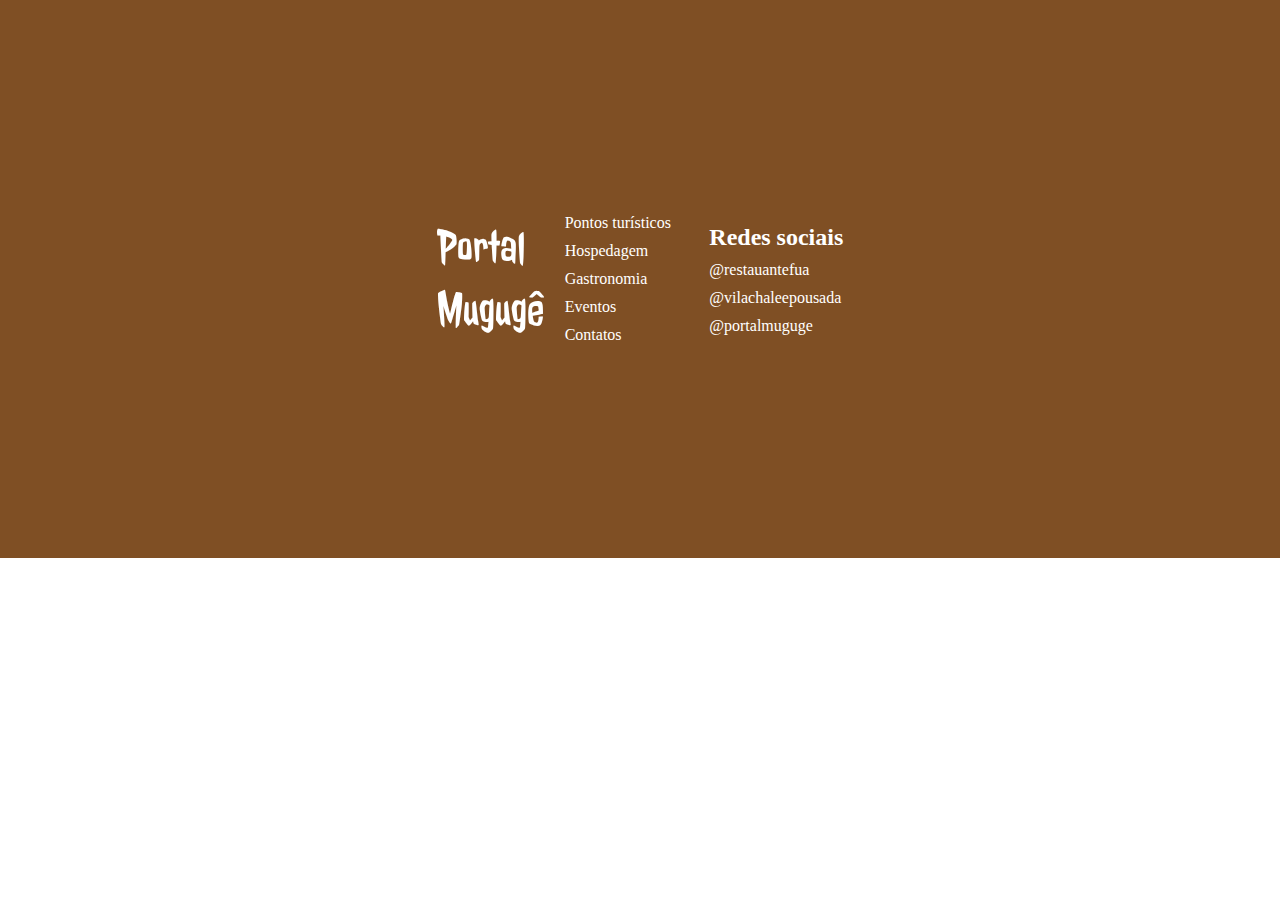
<file: index.html>
<!DOCTYPE html>
<html lang="pr-br">
<head>
    <meta charset="UTF-8">
    <meta name="viewport" content="width=device-width, initial-scale=1.0">
    <title>Mucugê</title>
    <link rel="stylesheet" href="./src/css/style.css">
    <link rel="preconnect" href="https://fonts.googleapis.com">
    <link rel="preconnect" href="https://fonts.gstatic.com" crossorigin>
    <link href="https://fonts.googleapis.com/css2?family=Jolly+Lodger&family=Poppins:ital,wght@0,100;0,200;0,300;0,400;0,500;0,600;0,700;0,800;0,900;1,100;1,200;1,300;1,400;1,500;1,600;1,700;1,800;1,900&display=swap" rel="stylesheet">
</head>
<body>
    
</body>

<footer class="rodape">
    <div>
        <p class="titulorodape">Portal Mugugê</p>
    </div>
    <div class="nav">
        <a class="eventos" href="">Pontos turísticos</a>
        <a class="eventos" href="">Hospedagem</a>
        <a class="eventos" href="">Gastronomia</a>
        <a class="eventos" href="">Eventos</a>
        <a class="eventos" href="">Contatos</a>
    </div>
    <div class="redes">
        <h2 class="titulorodapedois">
            Redes sociais
        </h2>
        <a class="sociais" href="">@restauantefua</a>
        <a class="sociais" href="">@vilachaleepousada</a>
        <a class="sociais" href="">@portalmuguge</a>
    </div>
</footer>
</html>
</file>
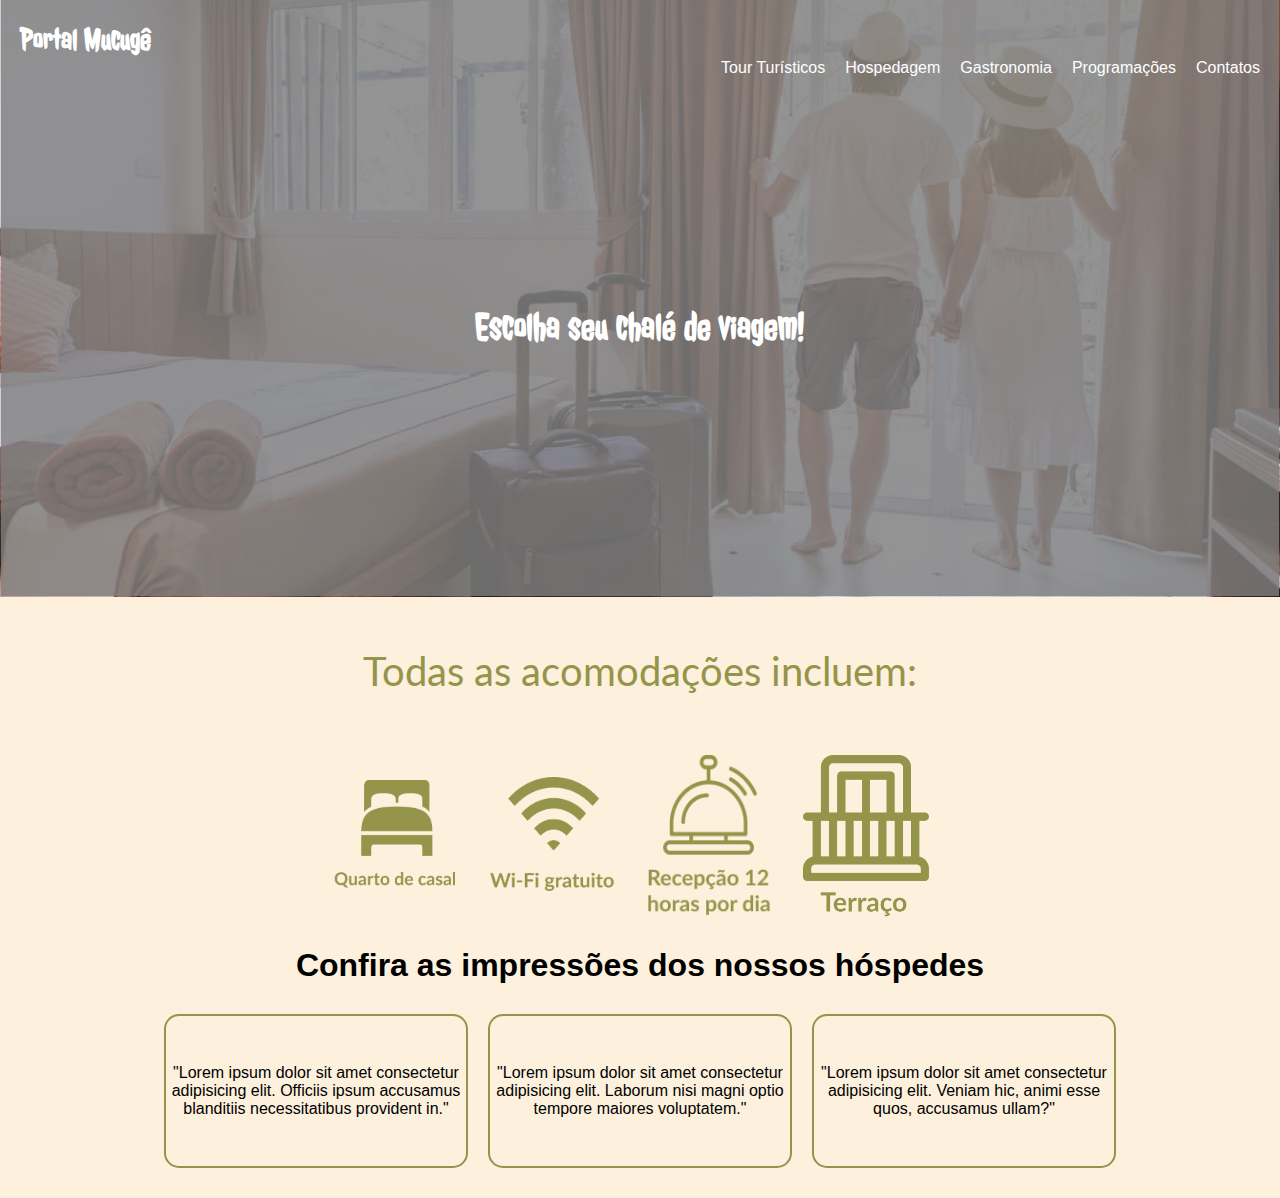
<file: chale.html>
<!DOCTYPE html>
<html lang="pt-br">
<head>
    <meta charset="UTF-8">
    <meta name="viewport" content="width=device-width, initial-scale=1.0">
    <title>Portal Mucugê</title>
    <link rel="stylesheet" href="./src/css/chale.css">
    <link rel="preconnect" href="https://fonts.googleapis.com">
    <link rel="preconnect" href="https://fonts.gstatic.com" crossorigin>
    <link href="https://fonts.googleapis.com/css2?family=Jolly+Lodger&family=Lato:ital,wght@0,100;0,300;0,400;0,700;0,900;1,100;1,300;1,400;1,700;1,900&family=Poppins:ital,wght@0,100;0,200;0,300;0,400;0,500;0,600;0,700;0,800;0,900;1,100;1,200;1,300;1,400;1,500;1,600;1,700;1,800;1,900&display=swap" rel="stylesheet">
</head>
<body>
    <header>
        <img class="imagemprincipal" src="./src/imagens/portalMucugêInfos.png" alt="Imagem do topo" >
        <div class="content">
            <h1 class="tituloprincipal">Portal Mucugê</h1>
            <nav class="nav">
                <ul class="listas">
                    <li class="lista"><a class="a" href="#tour-turisticos">Tour Turísticos</a></li>
                    <li class="lista"><a class="a" href="#hospedagem">Hospedagem</a></li>
                    <li class="lista"><a class="a" href="#gastronomia">Gastronomia</a></li>
                    <li class="lista"><a class="a" href="#programacoes">Programações</a></li>
                    <li class="lista"><a class="a" href="#contatos">Contatos</a></li>
                </ul>
            </nav>
            <h2 class="titulosecundario">Escolha seu chalé de viagem!</h2>
        </div>
    </header>

    <section class="container">
        <p class="paragrafocontainer">Todas as acomodações incluem:</p>
        <div class="acomodacoes">
            <img class="imagem" src="./src/imagens/quartodecasal.png" alt="Imagem de quarto de casal">
            <img class="imagem" src="./src/imagens/wifigratuito.png" alt="Imagem de Wifi gratuito">
            <img class="imagem" src="./src/imagens/recepcao12horaspordia.png" alt="Imagem de recepção 12 horas por dia">
            <img class="imagem" src="./src/imagens/terraco.png" alt="Imagem de terraço">
        </div>
    </section>

    <section class="confira">
        <h1 class="tituloconfira">Confira as impressões dos nossos hóspedes</h1>
        <div class="impressoes">
        <div class="comentario">
            <p class="paragrafocomentario">"Lorem ipsum dolor sit amet consectetur adipisicing elit. Officiis ipsum accusamus blanditiis necessitatibus provident in."</p>
        </div>
        <div class="comentario">
            <p class="paragrafocomentario">"Lorem ipsum dolor sit amet consectetur adipisicing elit. Laborum nisi magni optio tempore maiores voluptatem."</p>
        </div>
        <div class="comentario">
            <p class="paragrafocomentario">"Lorem ipsum dolor sit amet consectetur adipisicing elit. Veniam hic, animi esse quos, accusamus ullam?"</p>
        </div>
    </div>
    </section>
</body>
</html>
</file>
<file: src/css/style.css>
*{
    margin: 0;
    padding: 0;
}

.rodape{
    background-color: #7F4F24;
    display: flex;
    height: 62vh;
    justify-content: center;
    align-items: center;
    gap: 3vw;
}

.rodape .titulorodape{
    width: 5vw;
    margin-right: 2vw;
    color: #fff;
    font-family: "Jolly Lodger", system-ui;
    font-size: 50px;
}

.rodape .titulorodapedois{
    color: #fff;
}

.rodape .nav{
    display: flex;
    flex-direction: column;
    gap: 10px;
}

.rodape .nav .eventos{
    color: #fff;
    text-decoration: none;
    transition: 0.3s ease-in-out;
}

.rodape .nav .eventos:hover{
    transform: scale(1.1);
}

.rodape .redes{
    display: flex;
    flex-direction: column;
    gap: 10px;
    transition: 0.3s ease-in-out;
}

.rodape .redes .sociais{
    color: #fff;
    text-decoration: none;
    transition: 0.3s ease-in-out;
}

.rodape .redes .sociais:hover{
    transform: scale(1.1);
}
</file>
<file: src/css/chale.css>
*{
    margin: 0;
    padding: 0;
}
body {
    background-color: #FDF0DC;
    margin: 0;
    font-family: Arial, sans-serif;
}

header {
    position: relative;
    width: 100%;
}

.imagemprincipal{
    width: 100%;
    height: auto;
    display: block;
}

.content {
    position: absolute;
    top: 0;
    left: 0;
    right: 0;
    bottom: 0;
    display: flex;
    flex-direction: column;
    justify-content: space-between;
    align-items: center;
    color: white;
    padding: 20px;
    text-align: center;
}

.tituloprincipal {
    align-self: flex-start;
    font-size: 2em;
    font-family: "Jolly Lodger", system-ui;
}

.nav {
    align-self: flex-end;
}

.nav .listas {
    list-style-type: none;
    margin: 0;
    padding: 0;
    display: flex;
    gap: 20px;
}

.nav .listas .lista {
    display: inline;
    transition: 0.3s ease-in-out;
}

.nav .listas .lista:hover{
    transform: scale(1.1);
}

.nav .listas .lista .a {
    text-decoration: none;
    color: white;
    font-size: 1em;
}

.titulosecundario {
    font-size: 2.5em;
    margin-top: auto;
    margin-bottom: auto;
    font-family: "Jolly Lodger", system-ui;
}

.container{
    display: flex;
    flex-direction: column;
    gap: 60px;
}

.container .paragrafocontainer{
    margin-top: 50px;
    text-align: center;
    color: #94954A;
    font-family: "Lato", sans-serif;
    font-size: 40px;
}

.container .acomodacoes{
    width: 98.7vw;
    display: flex;
    justify-content: center;
    align-items: center;
    gap: 30px;
}

.container .acomodacoes .imagem{
    width: 10%;
    height: 10%;
}

.confira{
    display: flex;
    flex-direction: column;
    gap: 30px;
}

.confira .tituloconfira{
    margin-top: 30px;
    text-align: center;
    color: #000;
}

.confira .impressoes{
    display: flex;
    gap: 20px;
    justify-content: center;
    align-items: center;
}

.confira .impressoes .comentario{
    border: 2px solid #94954A;
    border-radius: 15px;
    width: 300px;
    height: 150px;
    margin-bottom: 30px;
}

.confira .impressoes .comentario .paragrafocomentario{
    width: 300px;
    height: 150px;
    display: flex;
    justify-content: center;
    align-items: center;
    text-align: center;
}
</file>
